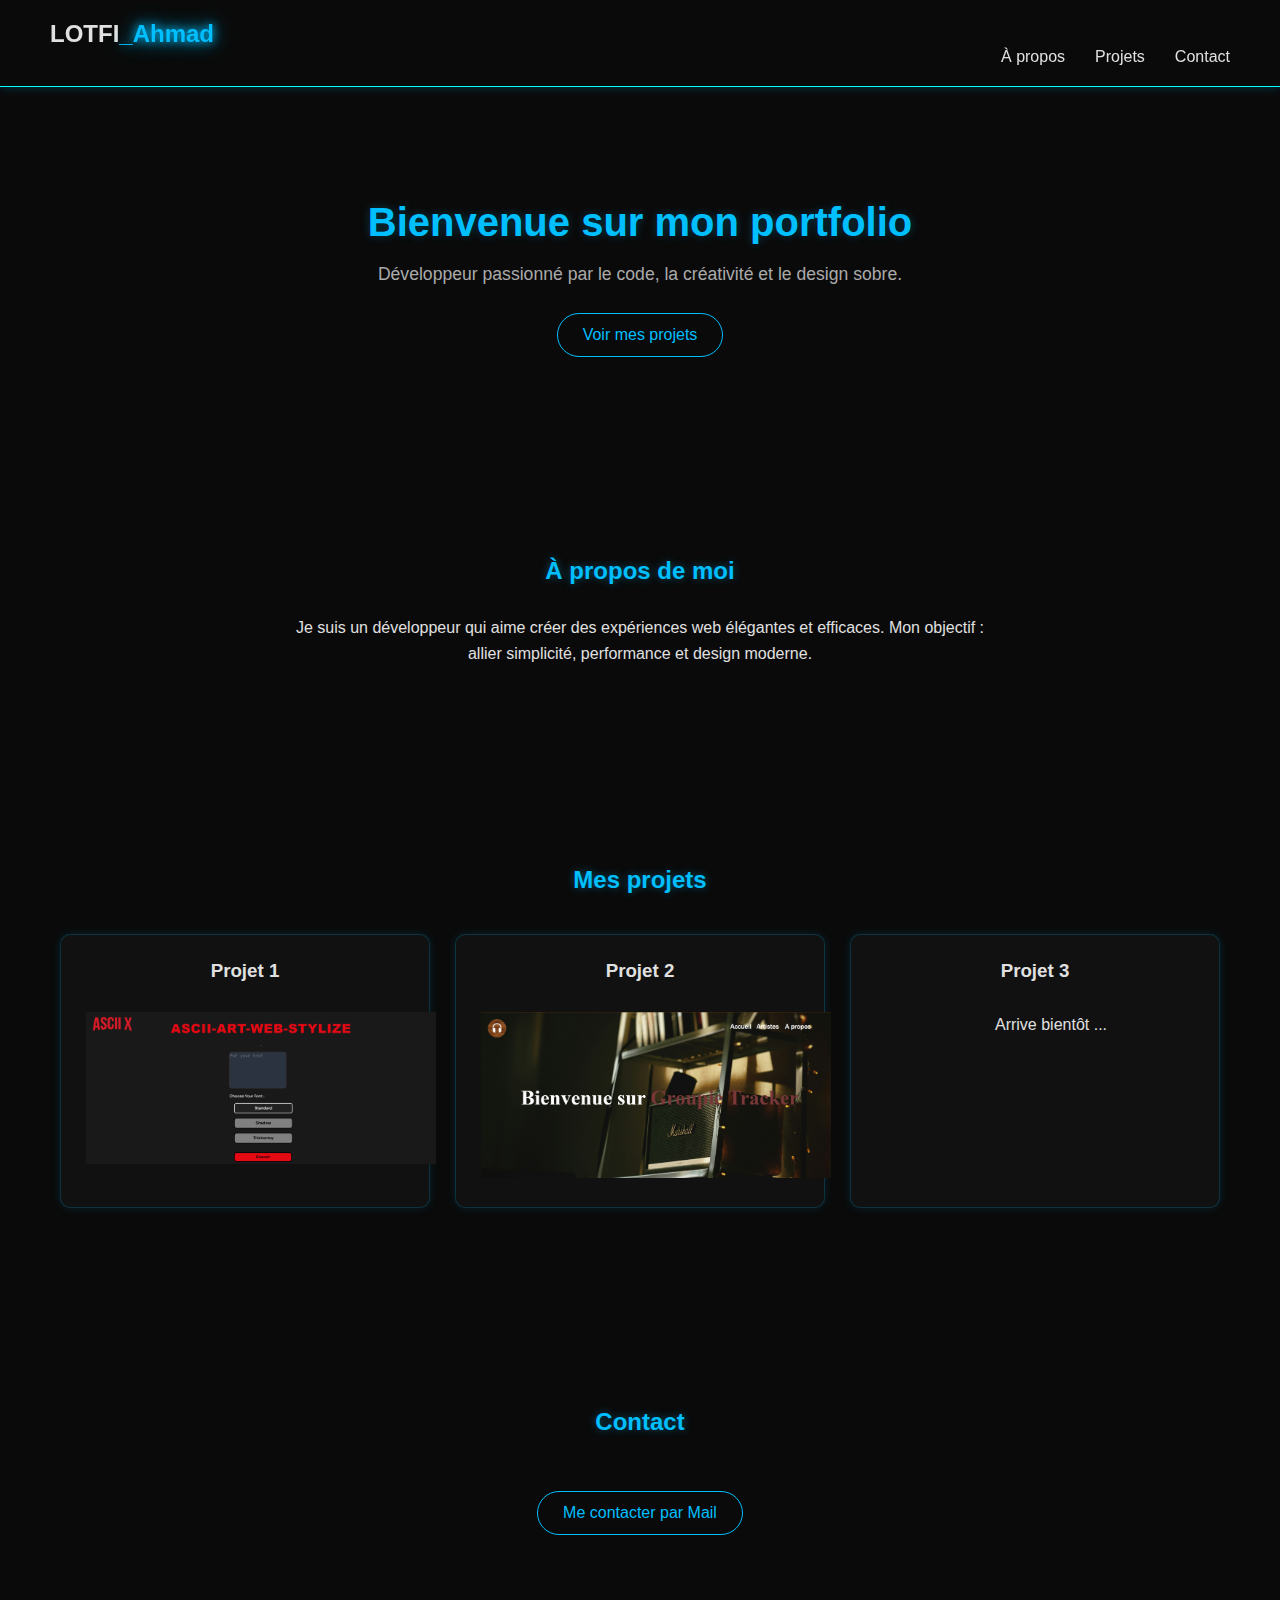
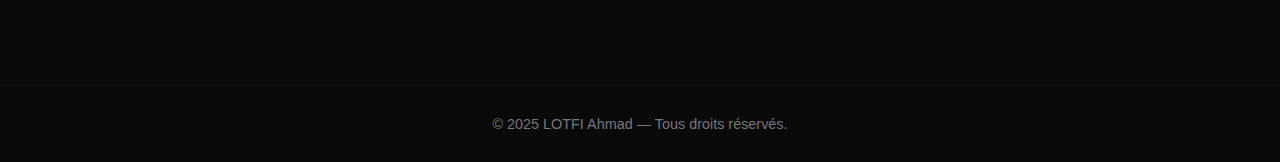
<file: index.html>
<!DOCTYPE html>
<html lang="fr">
<head>
  <meta charset="UTF-8">
  <meta name="viewport" content="width=device-width, initial-scale=1.0">
  <title>Portfolio — LOTFI Ahmad</title>
  <link rel="stylesheet" href="./css/home.css">
</head>
<body>
  <header>
    <nav>
      <h1 class="logo">LOTFI<span class="neon">_Ahmad</span></h1>
      <ul class="nav-links">
        <li><a href="#about">À propos</a></li>
        <li><a href="#projects">Projets</a></li>
        <li><a href="#contact">Contact</a></li>
      </ul>
    </nav>
  </header>

  <section id="hero">
    <h2>Bienvenue sur mon portfolio</h2>
    <p>Développeur passionné par le code, la créativité et le design sobre.</p>
    <a href="#projects" class="btn">Voir mes projets</a>
  </section>

  <section id="about">
    <h2>À propos de moi</h2>
    <p>
      Je suis un développeur qui aime créer des expériences web élégantes et efficaces.  
      Mon objectif : allier simplicité, performance et design moderne.
    </p>
  </section>

  <section id="projects">
    <h2>Mes projets</h2>
    <div class="project-grid">
      <div class="project-card">
        <h3>Projet 1</h3>
        <img src="pictures/Ascii-art-web.png" alt="projet1">
      </div>
      <div class="project-card">
        <h3>Projet 2</h3>
        <img src="pictures/groupie-tracker.png" alt="projet1">
      </div>
      <div class="project-card">
        <h3>Projet 3</h3>
        <p class="soon">Arrive bientôt ...</p>
      </div>
    </div>
  </section>

  <section id="contact">
    <h2>Contact</h2>
    <p></p>
     <a href="mailto:lotfiahmad36502@gmail.com" class="btn">Me contacter par Mail</a>
  </section>

  <footer>
    <p>© 2025 LOTFI Ahmad — Tous droits réservés.</p>
  </footer>
</body>
</html>
</file>
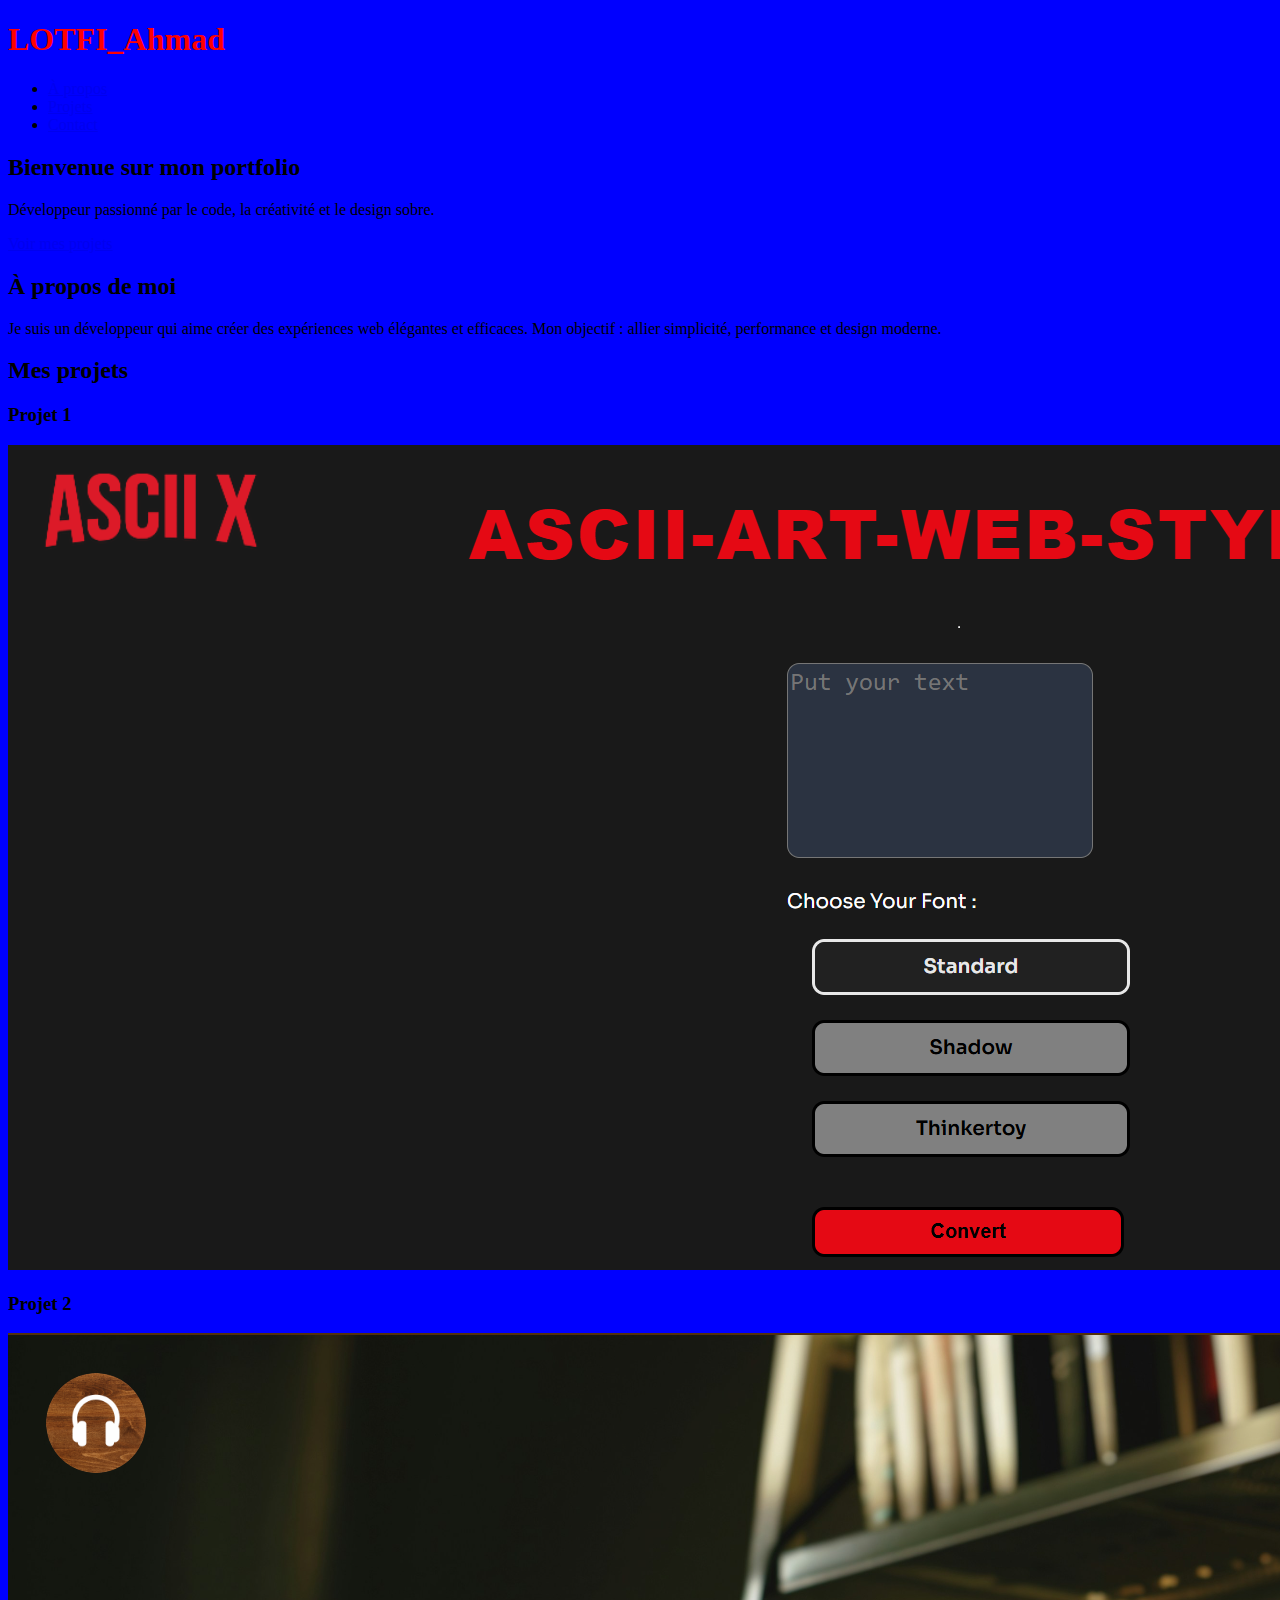
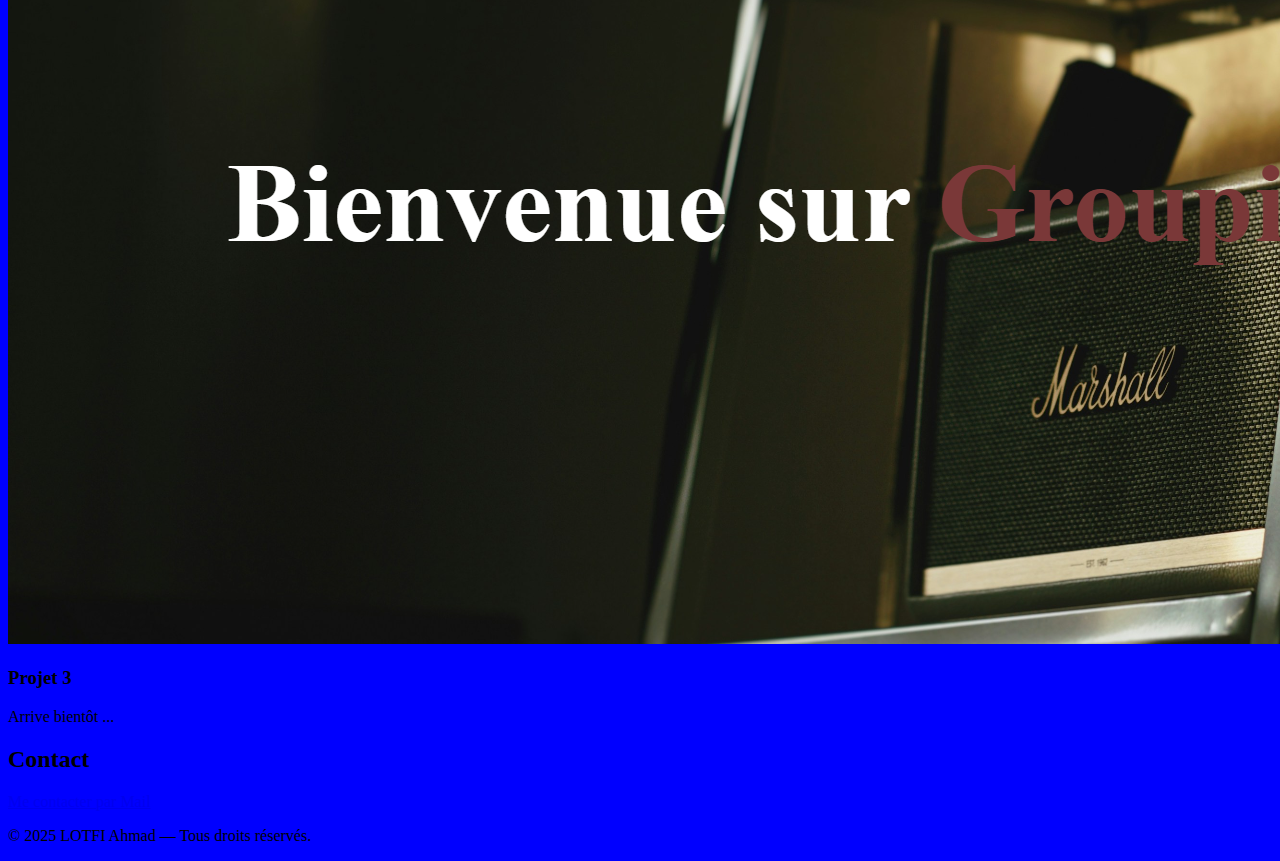
<file: frontend/templates/home.html>
<!DOCTYPE html>
<html lang="fr">
<head>
  <meta charset="UTF-8">
  <meta name="viewport" content="width=device-width, initial-scale=1.0">
  <title>Portfolio — LOTFI Ahmad</title>
  <link rel="stylesheet" href="../static/css/home.css">
</head>
<body>
  <header>
    <nav>
      <h1 class="logo">LOTFI<span class="neon">_Ahmad</span></h1>
      <ul class="nav-links">
        <li><a href="#about">À propos</a></li>
        <li><a href="#projects">Projets</a></li>
        <li><a href="#contact">Contact</a></li>
      </ul>
    </nav>
  </header>

  <section id="hero">
    <h2>Bienvenue sur mon portfolio</h2>
    <p>Développeur passionné par le code, la créativité et le design sobre.</p>
    <a href="#projects" class="btn">Voir mes projets</a>
  </section>

  <section id="about">
    <h2>À propos de moi</h2>
    <p>
      Je suis un développeur qui aime créer des expériences web élégantes et efficaces.  
      Mon objectif : allier simplicité, performance et design moderne.
    </p>
  </section>

  <section id="projects">
    <h2>Mes projets</h2>
    <div class="project-grid">
      <div class="project-card">
        <h3>Projet 1</h3>
        <img src="../static/pictures/Ascii-art-web.png" alt="projet1">
      </div>
      <div class="project-card">
        <h3>Projet 2</h3>
        <img src="../static/pictures/groupie-tracker.png" alt="projet1">
      </div>
      <div class="project-card">
        <h3>Projet 3</h3>
        <p class="soon">Arrive bientôt ...</p>
      </div>
    </div>
  </section>

  <section id="contact">
    <h2>Contact</h2>
    <p></p>
     <a href="mailto:lotfiahmad36502@gmail.com" class="btn">Me contacter par Mail</a>
  </section>

  <footer>
    <p>© 2025 LOTFI Ahmad — Tous droits réservés.</p>
  </footer>
</body>
</html>
</file>
<file: css/home.css>
/* Thème général */
* {
  margin: 0;
  padding: 0;
  box-sizing: border-box;
  font-family: "Poppins", sans-serif;
}

html {
  scroll-behavior: smooth;
}

body {
  background-color: #0a0a0a;
  color: #e0e0e0;
  scroll-behavior: smooth;
}

/* Barre de navigation */
header {
  background: rgba(10, 10, 10, 0.9);
  padding: 20px 50px;
  border-bottom: 1px solid #0ff;
  box-shadow: 0 0 10px #00bfff44;
  position: fixed;
  width: 100%;
  top: 0;
  z-index: 100;
}

.logo {
  font-size: 1.5rem;
  font-weight: 600;
}

.neon {
  color: #00bfff;
  text-shadow: 0 0 10px #00bfff, 0 0 20px #00bfff;
}

.nav-links {
  list-style: none;
  display: flex;
  gap: 30px;
  float: right;
}

.nav-links a {
  color: #e0e0e0;
  text-decoration: none;
  transition: color 0.3s;
}

.nav-links a:hover {
  color: #00bfff;
}

/* Section d'accueil */
#hero {
  text-align: center;
  padding: 200px 20px 100px;
}

#hero h2 {
  font-size: 2.5rem;
  margin-bottom: 15px;
  color: #00bfff;
  text-shadow: 0 0 10px #00bfff44;
}

#hero p {
  color: #aaa;
  font-size: 1.1rem;
}

.btn {
  display: inline-block;
  margin-top: 25px;
  padding: 12px 25px;
  border: 1px solid #00bfff;
  color: #00bfff;
  text-decoration: none;
  border-radius: 25px;
  transition: all 0.3s ease;
}

.btn:hover {
  background: #00bfff;
  color: #0a0a0a;
  box-shadow: 0 0 15px #00bfff;
}

/* Sections */
section {
  padding: 100px 60px;
  text-align: center;
}

section h2 {
  margin-bottom: 30px;
  color: #00bfff;
  text-shadow: 0 0 8px #00bfff66;
}

section p {
  max-width: 700px;
  margin: auto;
  line-height: 1.6;
}

/* Grille de projets */
.project-grid {
  display: grid;
  grid-template-columns: repeat(auto-fit, minmax(250px, 1fr));
  gap: 25px;
  margin-top: 40px;
}

.project-card {
  background: #111;
  padding: 25px;
  border-radius: 10px;
  border: 1px solid #00bfff33;
  box-shadow: 0 0 10px #00bfff22;
  transition: transform 0.3s ease, box-shadow 0.3s ease;
}

.project-card:hover {
  transform: translateY(-5px);
  box-shadow: 0 0 20px #00bfff55;
}

.soon, img {
    padding-top: 30px;
    width: 350px;
}

/* Footer */
footer {
  padding: 30px;
  text-align: center;
  font-size: 0.9rem;
  color: #777;
  border-top: 1px solid #111;
  margin-top: 50px;
}
</file>
<file: frontend/static/css/home.css>
body {
    background-color: blue;
}

h1 {
    color: red;
}
</file>
